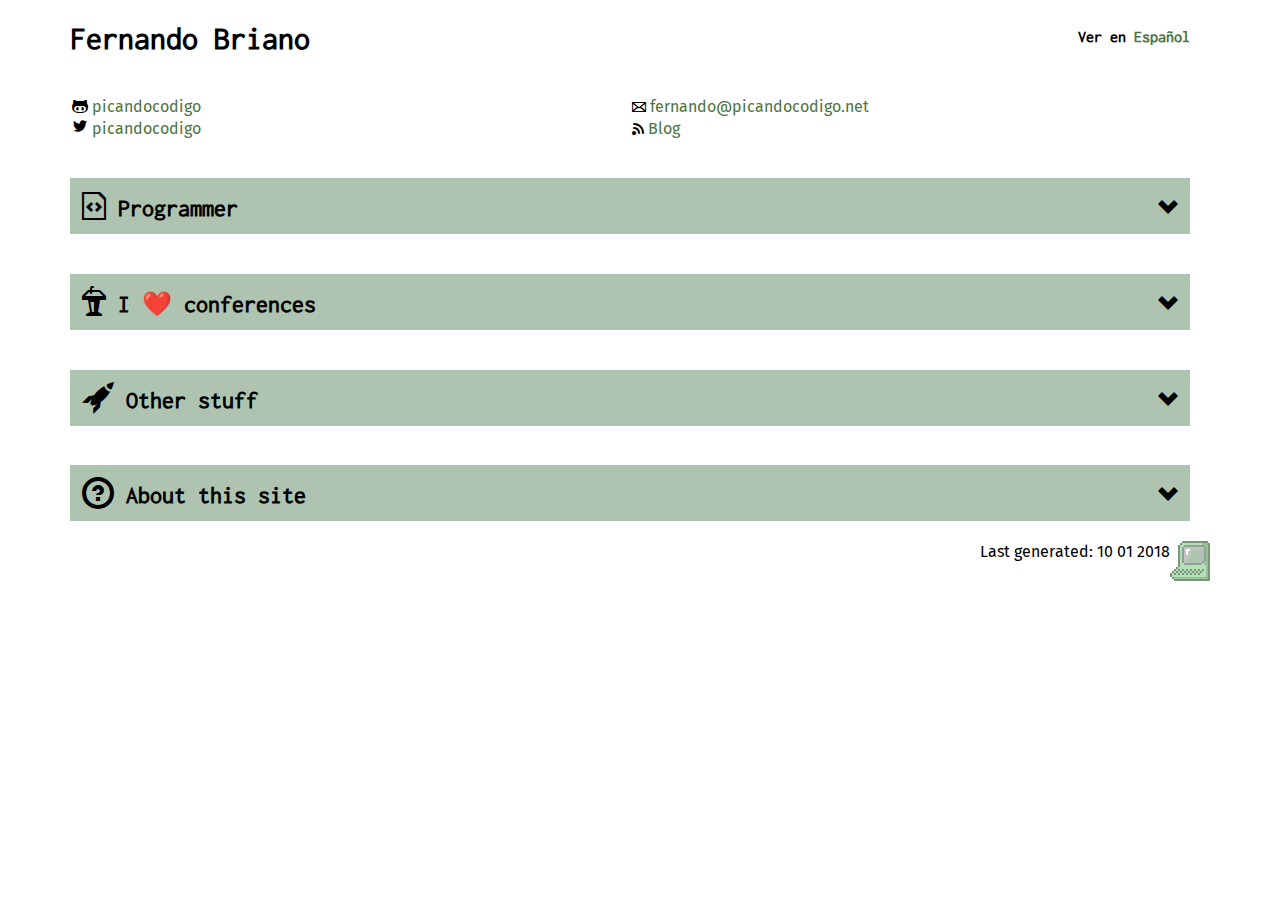
<file: index.html>
<!DOCTYPE html>
<html>
<head>
<link href='css/style-a5ad9fe4.css' rel='stylesheet' type='text/css'>
<link href='images/favicon-b01e4c2a.png' rel='icon' type='image/png'>
<meta charset='UTF-8'>
<meta content='width=device-width, user-scalable=no' name='viewport'>
<title>
Fernando Briano
</title>
</head>
<body>
<div class='grid' id='main'>
<div class='col-1-2'>
<h1>Fernando Briano</h1>
</div>
<div class='col-1-2'>
<div id='languages'>
Ver en
<a href='/es'>
Espa&ntilde;ol
</a>
</div>

</div>
<div class='col-1-1'>
<div class='contact'>
<div class='col-1-2 contact-item'>
<ul class='menu'>
<li>
<span class='octicon octicon-octoface'></span>
<a href='https://github.com/picandocodigo' title='GitHub'>
picandocodigo
</a>
</li>
<li>
<span class='genericon genericon-twitter'></span>
<a href='http://twitter.com/picandocodigo' title='Twitter'>
picandocodigo
</a>
</li>
</ul>
</div>
<div class='col-1-2 contact-item'>
<ul class='menu'>
<li>
<span class='octicon octicon-mail'></span>
<a href='mailto:fernando@picandocodigo.net' title='E-mail'>
fernando@picandocodigo.net
</a>
</li>
<li>
<span class='octicon octicon-rss'></span>
<a href='http://picandocodigo.net' title='Blog'>
Blog
</a>
</li>
</ul>
</div>
</div>

</div>
<div class='col-1-1'>
<section class='hiddable'>
<h2 id='programmer'>
<span class='mega-octicon octicon-file-code'></span>
Programmer
<span class='mega-octicon octicon-chevron-down right'></span>
</h2>
<div class='unit hidden hiddable_content' id='programming'>
<p>I&#39;m a software developer currently working at <a href='http://cultivatehq.com' target='_blank' class='cultivate'><img src='images/cultivate-fe543c7b.png'> Cultivate</a>. I&#39;ve worked in several environments: big corporate software factory, startup, consultancy, NGO, freelancing and more.</p>

<p>You can see some of my code in <a href="https://github.com/picandocodigo">my GitHub profile</a>. If you&#39;re looking for <strong>my CV</strong>, check out my professional experience on <a href="http://www.linkedin.com/in/fernandobriano">LinkedIn</a> or <a href="http://careers.stackoverflow.com/picandocodigo">StackOverflow Careers</a>. The following content shows some of the stuff I&#39;ve worked on</p>

<div class='hiddable'>
<h3>
<span class='octicon octicon-ruby'></span>
RubyGems I've built
<span class='octicon octicon-chevron-down right'></span>
</h3>
<div class='hidden hiddable_content'>
<table class='gems'>
<tr>
<td>
<strong><a href='https://github.com/picandocodigo/ci_uy'>ci_uy</a></strong>
</td>
<td>
<strong>
Downloads:
</strong>
12172
</td>
<td>
A gem to validate Uruguayan Identity Documents (Cedula de Identidad Uruguaya)
</td>
</tr>
<tr>
<td>
<strong><a href='https://github.com/picandocodigo/gibil'>gibil</a></strong>
</td>
<td>
<strong>
Downloads:
</strong>
4369
</td>
<td>
Show a notification of your computer's temperature. It can be programmed as a cronjob, so you can be notified when the temperature is high.
</td>
</tr>
<tr>
<td>
<strong><a href='https://github.com/picandocodigo/administrate-field-paperclip'>administrate-field-paperclip</a></strong>
</td>
<td>
<strong>
Downloads:
</strong>
3879
</td>
<td>
Integrates Paperclip as a field for Administrate in Rails apps
</td>
</tr>
<tr>
<td>
<strong><a href='https://github.com/picandocodigo/json-pretty'>ricojson</a></strong>
</td>
<td>
<strong>
Downloads:
</strong>
2539
</td>
<td>
Uses Ruby's JSON to parse and format json files, includes an option to open them in the system's default application.
</td>
</tr>
<tr>
<td>
<strong><a href='https://github.com/picandocodigo/volumerb'>volumerb</a></strong>
</td>
<td>
<strong>
Downloads:
</strong>
2538
</td>
<td>
Gem to manage the computer's volume
</td>
</tr>
<tr>
<td>
<strong><a href='http://rubygems.org/gems/excelsioroo'>excelsioroo</a></strong>
</td>
<td>
<strong>
Downloads:
</strong>
2132
</td>
<td>
A gem to export spreadsheet files data into JSON
</td>
</tr>
<tr>
<td>
<strong><a href='http://github.com/picandocodigo/gamesdb'>thegamesdb</a></strong>
</td>
<td>
<strong>
Downloads:
</strong>
1977
</td>
<td>
Ruby Client for TheGamesDB API (thegamesdb.net). See README.md for usage
</td>
</tr>
<tr>
<td>
<strong><a href='https://github.com/picandocodigo/howlong'>howlong</a></strong>
</td>
<td>
<strong>
Downloads:
</strong>
1266
</td>
<td>
 A simple gem which allows you to see how long a process has been running on your system in a friendly way
</td>
</tr>
</table>
</div>
</div>
<div class='hiddable'>
<h3>
<span class='octicon octicon-database'></span>
Open Data Projects
<span class='octicon octicon-chevron-down right'></span>
</h3>
<div class='hidden hiddable_content'>
<p>I think taking advantage of Open Data is one of the ways we, as programmers, can make the world a better place. I have worked on some Open Data projects and events and I&#39;m a member of <a href="http://datauy.org">DATA</a>: an Open Data, transparency and information access NGO. Here are some projects I&#39;ve worked on:</p>

<table class='opendata'>
<tr>
<td>
<strong>
<p>Montevideo Bicis</p>

</strong>
</td>
<td>
<p>Personal project, website with open data information related to cycling in the city of Montevideo</p>

</td>
<td>
<p><a href="http://montevideobicis.com">Website</a> | <a href="https://github.com/picandocodigo/montevideo-bicis">Github</a></p>

</td>
</tr>
<tr>
<td>
<strong>
<p>AtuServicio.uy</p>

</strong>
</td>
<td>
<p>An app I worked on with <a href="http://datauy.org">DATA</a> which uses open data from the Public Health Ministry to help users compare health companies and decide which one is best for them</p>

</td>
<td>
<p><a href="http://atuservicio.uy">Website</a> | <a href="https://github.com/datauy/atuservicio_rails/">Project on GitHub</a></p>

</td>
</tr>
<tr>
<td>
<strong>
<p>MNAV API - API for the MNAV Museum Open Data</p>

</strong>
</td>
<td>
<p>Personal project, an API that uses Open Data from Museo Nacional de Artes Visuales and provides this information in JSON and XML.</p>

</td>
<td>
<p><a href="https://mnav.herokuapp.com/">Website</a> | <a href="https://github.com/picandocodigo/mnav-opendata-api">Project on GitHub</a> | <a href="https://mnavf.herokuapp.com/">Frontend example app</a></p>

</td>
</tr>
<tr>
<td>
<strong>
<p>Ombudsman</p>

</strong>
</td>
<td>
<p>Open data platform to report issues in your city such as broken lights, puddles, etc. Built during the <a href="http://desarrollandoamerica.org/">Desarrollando América Latina</a> 2013 hackathon.</p>

</td>
<td>
<p><a href="https://github.com/picandocodigo/ombuduy">Initial project</a> | <a href="https://github.com/picandocodigo/ombuduy_api">API</a> | <a href="https://github.com/picandocodigo/ombuduy-twitter">Twitter worker</a></p>

</td>
</tr>
<tr>
<td>
<strong>
<p>Mo&ntilde;ita Azul</p>

</strong>
</td>
<td>
<p>Open Data project for the <a href="http://desarrollandoamerica.org/">Desarrollando América Latina</a> 2012 hackathon.</p>

</td>
<td>
<p><a href="http://dal.picandocodigo.org/">Website</a> | <a href="https://github.com/picandocodigo/Mo-ita-Azul/">Project on GitHub</a></p>

</td>
</tr>
</table>
</div>
</div>
<div class='hiddable'>
<h3>
<span class='genericon genericon-wordpress'></span>
WordPress Development
<span class='octicon octicon-chevron-down right'></span>
</h3>
<div class='hidden hiddable_content'>
<p>I have used WordPress for quite some time, built many websites with it and <a href="https://profiles.wordpress.org/fernandobt/#content-plugins">developed some plugins</a>. My profile on the WordPress.org community is <a href="http://profiles.wordpress.org/users/fernandobt/">fernandobt</a>. I used to contribute on <a href="http://wordpress.stackexchange.com/users/298/fernando">WordPress Answers</a> too.</p>

<p><strong>Plugins I developed:</strong></p>

<table class='gems'>
<tr>
<td>
<strong><a href='//wordpress.org/plugins/list-categories/'>List categories</a></strong>
</td>
<td>
Active Installs: 4,000+
</td>
</tr>
<tr>
<td>
<strong><a href='//wordpress.org/plugins/list-category-posts/'>List category posts</a></strong>
</td>
<td>
Active Installs: 100,000+
</td>
</tr>
<tr>
<td>
<strong><a href='//wordpress.org/plugins/stackoverflowcom-reputation-wordpress-plugin/'>StackOverflow.com Reputation Widget</a></strong>
</td>
<td>
Active Installs: Less than 10
</td>
</tr>
<tr>
<td>
<strong><a href='//wordpress.org/plugins/useragent-spy/'>UserAgent-Spy</a></strong>
</td>
<td>
Active Installs: 10+
</td>
</tr>
</table>
</div>
</div>
<div class='hiddable'>
<h3>
<span class='genericon genericon-website'></span>
Other projects
<span class='octicon octicon-chevron-down right'></span>
</h3>
<div class='hidden hiddable_content'>
<p>Some other projects I&#39;ve created:</p>

<ul>
<li><strong><a href="https://github.com/picandocodigo/ci_js">ci_js</a> and <a href="http://plugins.jquery.com/ci/">ci.jquery</a></strong> - JavaScript Uruguayan document validator and jQuery plugin.</li>
<li><strong><a href="http://emacs.sexy">Emacs.sexy</a></strong> - Website to promote Emacs.</li>
<li><strong><a href="http://supertimetracker.com/">Super Simple Time Tracker</a></strong> - A Time Tracker to use in your web browser or as a web app. No log in or register required. <a href="https://github.com/picandocodigo/supertimetracker">Source code</a> | <a href="https://marketplace.firefox.com/app/super-time-tracker">App on Mozilla Marketplace</a>.</li>
<li><strong><a href="http://instantohthehumanity.com">Instant &#39;Oh, The Humanity&#39;</a></strong> - A website/web app I did just for fun. <a href="https://github.com/picandocodigo/instantoh">Source Code</a> | <a href="https://marketplace.firefox.com/app/oh-the-humanity">App on Mozilla Marketplace</a></li>
</ul>

</div>
</div>
<div class='hiddable'>
<h3>
<span class='octicon octicon-tools'></span>
Tools & Free Software
<span class='octicon octicon-chevron-down right'></span>
</h3>
<div class='hidden hiddable_content'>
<p>I am a GNU/Linux user and free software advocate. You too can help Free Software by <a href="http://www.fsf.org/register_form?referrer=6661">joining the Free Software Foundation</a>. I use <a href="http//affiliates.mozilla.org/link/banner/45662">Mozilla Firefox</a> as my web browser and <a href="https://www.gnu.org/software/emacs/">Emacs</a> is my text editor of choice.</p>

<p>The top programming languages on the GitHub projects I&#39;ve worked on are:</p>

<ul>
<li>Ruby : 28</li>
<li>JavaScript : 20</li>
<li>PHP : 7</li>
<li>CSS : 5</li>
<li>Elixir : 3</li>
<li>Emacs Lisp : 3</li>
<li>Shell : 3</li>
<li>HTML : 3</li>
<li>Perl : 1</li>
<li>Java : 1</li>
<li>Python : 1</li>
<li>TypeScript : 1</li>
<li>Objective-C : 1</li>
</ul>
</div>
</div>
</div>
</section>

</div>
<div class='col-1-1'>
<section class='hiddable'>
<h2 id='speaker'>
<span class='mega-octicon octicon-podium'></span>
I ❤️ conferences
<span class='mega-octicon octicon-chevron-down right'></span>
</h2>
<div class='unit hidden hiddable_content' id='speaking'>
<p>I&#39;ve done some talks about Ruby, Open Data, work, programming and other subjects in meetups and some conferences. I also worked in the organization of <strong>RubyConf Uruguay</strong> and several Ruby Meetups in Montevideo as well as other related events.</p>

<p>You can find some of my slides on <a href="http://speakerdeck.com/picandocodigo">SpeakerDeck</a> and see some of the conferences I&#39;ve been to in <a href="http://lanyrd.com/profile/picandocodigo">Lanyrd</a>.</p>

</div>
</section>

</div>
<div class='col-1-1'>
<section class='hiddable'>
<h2 id='misc'>
<span class='mega-octicon octicon-rocket'></span>
Other stuff
<span class='mega-octicon octicon-chevron-down right'></span>
</h2>
<div class='unit hidden hiddable_content'>
<p>I run an independent punk rock record label: <a href="http://entropiarecords.com"><strong>Entropía Records</strong></a>. I&#39;ve published some albums from local bands and produced and helped with several gigs. It&#39;s a great hobby and I love punk rock. Here&#39;s my <a href="https://www.last.fm/user/picandocodigo">Last.fm profile</a>, in case you want to know my favorite music.</p>

</div>
</section>

</div>
<div class='col-1-1'>
<section class='hiddable'>
<h2 id='about'>
<span class='mega-octicon octicon-question'></span>
About this site
<span class='mega-octicon octicon-chevron-down right'></span>
</h2>
<div class='unit hidden hiddable_content' id='speaking'>
<p>This static site is generated dynamically with <a href="http://middlemanapp.com/">Middleman</a>. You can see the source code <a href="https://github.com/picandocodigo/fb_site">here</a>.</p>

<p>I&#39;m using <a href="https://octicons.github.com/">Octicons</a> and <a href="http://genericons.com/">Genericons</a> for the icons. You can try the konami code for a visual easter egg.</p>

</div>
</section>

</div>

<div id='footer'>
<img src="images/pc-3941fc3e.png" />
Last generated:
10 01 2018
</div>
<!-- If you're looking at this code, you should know what to do to display this: -->
</div>
<div class='hidden' id='konami'>
<img src="images/contra-lives-13f41128.png" />
<img src="images/contra-lives-13f41128.png" />
<img src="images/contra-lives-13f41128.png" />
<img src="images/contra-lives-13f41128.png" />
</div>
<div class='hidden' id='contra'>
<img src='images/contra-ff41caa2.gif' title='REST 30'>
<script src='js/all-053c8bf6.js' type='text/javascript'></script>
</div>
</body>
</html>
</file>
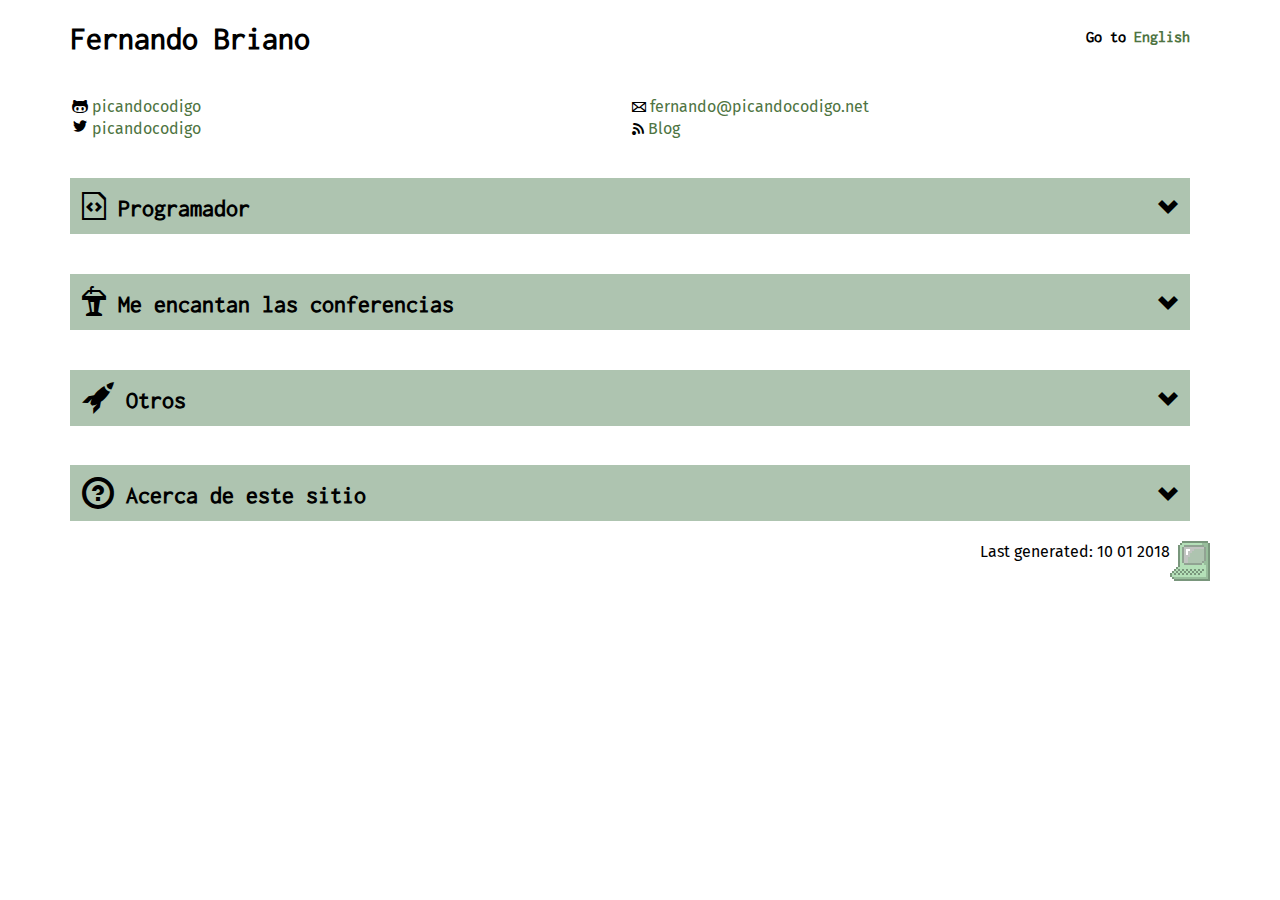
<file: es/index.html>
<!DOCTYPE html>
<html>
<head>
<link href='../css/style-a5ad9fe4.css' rel='stylesheet' type='text/css'>
<link href='../images/favicon-b01e4c2a.png' rel='icon' type='image/png'>
<meta charset='UTF-8'>
<meta content='width=device-width, user-scalable=no' name='viewport'>
<title>
Fernando Briano
</title>
</head>
<body>
<div class='grid' id='main'>
<div class='col-1-2'>
<h1>Fernando Briano</h1>
</div>
<div class='col-1-2'>
<div id='languages'>
Go to
<a href='/'>English</a>
</div>

</div>
<div class='col-1-1'>
<div class='contact'>
<div class='col-1-2 contact-item'>
<ul class='menu'>
<li>
<span class='octicon octicon-octoface'></span>
<a href='https://github.com/picandocodigo' title='GitHub'>
picandocodigo
</a>
</li>
<li>
<span class='genericon genericon-twitter'></span>
<a href='http://twitter.com/picandocodigo' title='Twitter'>
picandocodigo
</a>
</li>
</ul>
</div>
<div class='col-1-2 contact-item'>
<ul class='menu'>
<li>
<span class='octicon octicon-mail'></span>
<a href='mailto:fernando@picandocodigo.net' title='E-mail'>
fernando@picandocodigo.net
</a>
</li>
<li>
<span class='octicon octicon-rss'></span>
<a href='http://picandocodigo.net' title='Blog'>
Blog
</a>
</li>
</ul>
</div>
</div>

</div>
<div class='col-1-1'>
<section class='hiddable'>
<h2 id='programmer'>
<span class='mega-octicon octicon-file-code'></span>
Programador
<span class='mega-octicon octicon-chevron-down right'></span>
</h2>
<div class='unit hidden hiddable_content' id='programming'>
<p>Soy desarrollador de software actualmente trabajando en <a href='http://cultivatehq.com' target='_blank' class='cultivate'><img src='../images/cultivate-fe543c7b.png'> Cultivate</a>. He trabajado en varias cosas desde fábricas de software corporativas, startups, consultor&iacute;as, organizaciones no gubernamentales y más.</p>

<p>Se puede ver parte del código que he escrito en <a href="https://github.com/picandocodigo">mi perfil de GitHub</a>. Si est&aacute;s buscando <strong>mi CV</strong>, pod&eacute;s ver mi experiencia profesional en <a href="http://www.linkedin.com/in/fernandobriano">LinkedIn</a> o <a href="http://careers.stackoverflow.com/picandocodigo">StackOverflow Careers</a>. A continuación un poco de contenido que muestra algunas cosas en las que he trabajado.</p>

<div class='hiddable'>
<h3>
<span class='octicon octicon-ruby'></span>
Gemas Ruby que he programado
<span class='octicon octicon-chevron-down right'></span>
</h3>
<div class='hidden hiddable_content'>
<table class='gems'>
<tr>
<td>
<strong><a href='https://github.com/picandocodigo/ci_uy'>ci_uy</a></strong>
</td>
<td>
<strong>
Downloads:
</strong>
12172
</td>
<td>
A gem to validate Uruguayan Identity Documents (Cedula de Identidad Uruguaya)
</td>
</tr>
<tr>
<td>
<strong><a href='https://github.com/picandocodigo/gibil'>gibil</a></strong>
</td>
<td>
<strong>
Downloads:
</strong>
4369
</td>
<td>
Show a notification of your computer's temperature. It can be programmed as a cronjob, so you can be notified when the temperature is high.
</td>
</tr>
<tr>
<td>
<strong><a href='https://github.com/picandocodigo/administrate-field-paperclip'>administrate-field-paperclip</a></strong>
</td>
<td>
<strong>
Downloads:
</strong>
3879
</td>
<td>
Integrates Paperclip as a field for Administrate in Rails apps
</td>
</tr>
<tr>
<td>
<strong><a href='https://github.com/picandocodigo/json-pretty'>ricojson</a></strong>
</td>
<td>
<strong>
Downloads:
</strong>
2539
</td>
<td>
Uses Ruby's JSON to parse and format json files, includes an option to open them in the system's default application.
</td>
</tr>
<tr>
<td>
<strong><a href='https://github.com/picandocodigo/volumerb'>volumerb</a></strong>
</td>
<td>
<strong>
Downloads:
</strong>
2538
</td>
<td>
Gem to manage the computer's volume
</td>
</tr>
<tr>
<td>
<strong><a href='http://rubygems.org/gems/excelsioroo'>excelsioroo</a></strong>
</td>
<td>
<strong>
Downloads:
</strong>
2132
</td>
<td>
A gem to export spreadsheet files data into JSON
</td>
</tr>
<tr>
<td>
<strong><a href='http://github.com/picandocodigo/gamesdb'>thegamesdb</a></strong>
</td>
<td>
<strong>
Downloads:
</strong>
1977
</td>
<td>
Ruby Client for TheGamesDB API (thegamesdb.net). See README.md for usage
</td>
</tr>
<tr>
<td>
<strong><a href='https://github.com/picandocodigo/howlong'>howlong</a></strong>
</td>
<td>
<strong>
Downloads:
</strong>
1266
</td>
<td>
 A simple gem which allows you to see how long a process has been running on your system in a friendly way
</td>
</tr>
</table>
</div>
</div>
<div class='hiddable'>
<h3>
<span class='octicon octicon-database'></span>
Datos Abiertos
<span class='octicon octicon-chevron-down right'></span>
</h3>
<div class='hidden hiddable_content'>
<p>Creo que aprovechar los Datos Abiertos es una de las maneras que tenemos como programadores para hacer del mundo un lugar mejor. He participado en algunos proyectos de Datos Abiertos y eventos y soy miembro de <a href="http://datauy.org">DATA</a>. Ac&aacute; est&aacute;n algunos de los proyectos en los que he trabajado:</p>

<table class='opendata'>
<tr>
<td>
<strong>
<p>Montevideo Bicis</p>

</strong>
</td>
<td>
<p>Sitio web con información de Datos Abiertos pertinentes a ciclistas en la ciudad de Montevideo.</p>

</td>
<td>
<p><a href="http://montevideobicis.com">Website</a> | <a href="https://github.com/picandocodigo/montevideo-bicis">en Github</a></p>

</td>
</tr>
<tr>
<td>
<strong>
<p>AtuServicio.uy</p>

</strong>
</td>
<td>
<p>Aplicación en la que trabajé con <a href="http://datauy.org">DATA</a> que usa datos abiertos del Ministerio de Salud Pública para ayudar a los usuarios a comparar mutualistas y elegir la que más les sirva.</p>

</td>
<td>
<p><a href="http://atuservicio.uy">Website</a> | <a href="https://github.com/datauy/atuservicio_rails/">Project on GitHub</a></p>

</td>
</tr>
<tr>
<td>
<strong>
<p>MNAV API - API para los datos abiertos del museo MNAV</p>

</strong>
</td>
<td>
<p>API que usa Datos Abiertos del Museo Nacional de Artes Visuales y provee información en JSON y XML.</p>

</td>
<td>
<p><a href="https://mnav.herokuapp.com/">Sitio Web</a> | <a href="https://github.com/picandocodigo/mnav-opendata-api">Proyecto en GitHub</a> | <a href="https://mnavf.herokuapp.com/">App frontend de ejemplo</a></p>

</td>
</tr>
<tr>
<td>
<strong>
<p>Ombudsman</p>

</strong>
</td>
<td>
<p>Plataforma de Datos Abiertos para reportar problemas en tu ciudad como luces rotas, pozos, etc. Hecho durante la hackatón <a href="http://desarrollandoamerica.org/">Desarrollando América Latina</a> 2013.</p>

</td>
<td>
<p><a href="https://github.com/picandocodigo/ombuduy">Proyecto inicial</a> | <a href="https://github.com/picandocodigo/ombuduy_api">API</a> | <a href="https://github.com/picandocodigo/ombuduy-twitter">Twitter worker</a></p>

</td>
</tr>
<tr>
<td>
<strong>
<p>Mo&ntilde;ita Azul</p>

</strong>
</td>
<td>
<p>Proyecto de Datos Abiertos para la hackatón <a href="http://desarrollandoamerica.org/">Desarrollando América Latina</a> 2012.</p>

</td>
<td>
<p><a href="http://dal.picandocodigo.org/">Sitio web</a> | <a href="https://github.com/picandocodigo/Mo-ita-Azul/">Proyecto en GitHub</a></p>

</td>
</tr>
</table>
</div>
</div>
<div class='hiddable'>
<h3>
<span class='genericon genericon-wordpress'></span>
Desarrollo WordPress
<span class='octicon octicon-chevron-down right'></span>
</h3>
<div class='hidden hiddable_content'>
<p>Soy usuario de WordPress desde hace un buen tiempo, hice varios sitios y <a href="https://profiles.wordpress.org/fernandobt/#content-plugins">desarroll&eacute; algunos plugins</a>. Mi perfil en la comunidad de WordPress.org es <a href="http://profiles.wordpress.org/users/fernandobt/">fernandobt</a>. Tambi&eacute;n contribu&iacute;a en el sitio <a href="http://wordpress.stackexchange.com/users/298/fernando">WordPress Answers</a>.</p>

<p><strong>Plugins:</strong></p>

<table class='gems'>
<tr>
<td>
<strong><a href='//wordpress.org/plugins/list-categories/'>List categories</a></strong>
</td>
<td>
Active Installs: 4,000+
</td>
</tr>
<tr>
<td>
<strong><a href='//wordpress.org/plugins/list-category-posts/'>List category posts</a></strong>
</td>
<td>
Active Installs: 100,000+
</td>
</tr>
<tr>
<td>
<strong><a href='//wordpress.org/plugins/stackoverflowcom-reputation-wordpress-plugin/'>StackOverflow.com Reputation Widget</a></strong>
</td>
<td>
Active Installs: Less than 10
</td>
</tr>
<tr>
<td>
<strong><a href='//wordpress.org/plugins/useragent-spy/'>UserAgent-Spy</a></strong>
</td>
<td>
Active Installs: 10+
</td>
</tr>
</table>
</div>
</div>
<div class='hiddable'>
<h3>
<span class='genericon genericon-website'></span>
Otros proyectos
<span class='octicon octicon-chevron-down right'></span>
</h3>
<div class='hidden hiddable_content'>
<p>Otros proyectos que he creado:</p>

<ul>
<li><strong><a href="https://github.com/picandocodigo/ci_js">ci_js</a> y <a href="http://plugins.jquery.com/ci/">ci.jquery</a></strong> - Validador de la Cédula Uruguaya en JavaScript y plugin jQuery correspondiente.</li>
<li><strong><a href="http://emacs.sexy">Emacs.sexy</a></strong> - Sitio web para promover Emacs.</li>
<li><strong><a href="http://supertimetracker.com/">Super Simple Time Tracker</a></strong> - Un gestor de horas para usar en tu navegador web o como aplicación web. No requiere registro ni inicio de sesión. <a href="https://github.com/picandocodigo/supertimetracker">Código fuente</a> | <a href="https://marketplace.firefox.com/app/super-time-tracker">App en Mozilla Marketplace</a>.</li>
<li><strong><a href="http://instantohthehumanity.com">Instant &#39;Oh, The Humanity&#39;</a></strong> - Sitio web/aplicación web que hice por diversión. <a href="https://github.com/picandocodigo/instantoh">Código fuente</a> | <a href="https://marketplace.firefox.com/app/oh-the-humanity">App en Mozilla Marketplace</a></li>
</ul>

</div>
</div>
<div class='hiddable'>
<h3>
<span class='octicon octicon-tools'></span>
Herramientas y Software Libre
<span class='octicon octicon-chevron-down right'></span>
</h3>
<div class='hidden hiddable_content'>
<p>Soy usuario de GNU/Linux y defensor del Software Libre. Vos también podés ayudar al Software Libre <a href="http://www.fsf.org/register_form?referrer=6661">uniéndote a la Free Software Foundation</a>. Uso y recomiendo <a href="http//affiliates.mozilla.org/link/banner/45662">Mozilla Firefox</a> como navegador web y <a href="https://www.gnu.org/software/emacs/">Emacs</a> es mi editor de texto.</p>

<p>Los lenguajes de programación más frecuentes en los proyectos en los que he colaborado en GitHub son:</p>

<ul>
<li>Ruby : 28</li>
<li>JavaScript : 20</li>
<li>PHP : 7</li>
<li>CSS : 5</li>
<li>Elixir : 3</li>
<li>Emacs Lisp : 3</li>
<li>Shell : 3</li>
<li>HTML : 3</li>
<li>Perl : 1</li>
<li>Java : 1</li>
<li>Python : 1</li>
<li>TypeScript : 1</li>
<li>Objective-C : 1</li>
</ul>
</div>
</div>
</div>
</section>

</div>
<div class='col-1-1'>
<section class='hiddable'>
<h2 id='speaker'>
<span class='mega-octicon octicon-podium'></span>
Me encantan las conferencias
<span class='mega-octicon octicon-chevron-down right'></span>
</h2>
<div class='unit hidden hiddable_content' id='speaking'>
<p>He dado charlas sobre Ruby, Datos Abiertos, trabajo, programación y otros temas en meetups y algunas conferencias. También trabajé en la organización de <strong>RubyConf Uruguay</strong> y varios Meetups de Ruby en Montevideo así como otros eventos relacionados.</p>

<p>Pod&eacute;s encontrar algunas de mis presentaciones en <a href="http://speakerdeck.com/picandocodigo">SpeakerDeck</a> y ver algunas de las conferencias a las que he asistido en <a href="http://lanyrd.com/profile/picandocodigo">Lanyrd</a>.</p>

</div>
</section>

</div>
<div class='col-1-1'>
<section class='hiddable'>
<h2 id='misc'>
<span class='mega-octicon octicon-rocket'></span>
Otros
<span class='mega-octicon octicon-chevron-down right'></span>
</h2>
<div class='unit hidden hiddable_content'>
<p>Tengo un sello discográfico independiente de punk rock: <a href="http://entropiarecords.com"><strong>Entropía Records</strong></a>. Hemos lanzado algunos discos de bandas locales y he producido y ayudado con varios toques. Es un buen hobby y me encanta el punk rock. Este es mi <a href="https://www.last.fm/user/picandocodigo">perfil en Last.fm</a>, en caso que quieras conocer más de mis gustos musicales.</p>

</div>
</section>

</div>
<div class='col-1-1'>
<section class='hiddable'>
<h2 id='about'>
<span class='mega-octicon octicon-question'></span>
Acerca de este sitio
<span class='mega-octicon octicon-chevron-down right'></span>
</h2>
<div class='unit hidden hiddable_content' id='speaking'>
<p>Este sitio estático es generado dinámicamente con <a href="http://middlemanapp.com/">Middleman</a>. Podés ver el código fuente <a href="https://github.com/picandocodigo/fb_site">acá</a>.</p>

<p>Estoy usando <a href="https://octicons.github.com/">Octicons</a> y <a href="http://genericons.com/">Genericons</a> para los íconos. Podés probar el código Konami para ver un huevo de pascua visual.</p>

</div>
</section>

</div>

<div id='footer'>
<img src="../images/pc-3941fc3e.png" />
Last generated:
10 01 2018
</div>
<!-- If you're looking at this code, you should know what to do to display this: -->
</div>
<div class='hidden' id='konami'>
<img src="../images/contra-lives-13f41128.png" />
<img src="../images/contra-lives-13f41128.png" />
<img src="../images/contra-lives-13f41128.png" />
<img src="../images/contra-lives-13f41128.png" />
</div>
<div class='hidden' id='contra'>
<img src='../images/contra-ff41caa2.gif' title='REST 30'>
<script src='../js/all-053c8bf6.js' type='text/javascript'></script>
</div>
</body>
</html>
</file>
<file: css/style-a5ad9fe4.css>
*,*:after,*:before{-webkit-box-sizing:border-box;-moz-box-sizing:border-box;box-sizing:border-box}body{margin:0px}[class*='col-']{float:left;padding-right:20px}.grid{width:100%;max-width:1140px;min-width:755px;margin:0 auto;overflow:hidden}.grid:after{content:"";display:table;clear:both}.grid-pad{padding-top:20px;padding-left:20px;padding-right:0px}.push-right{float:right}.col-1-1{width:100%}.col-2-3,.col-8-12{width:66.66%}.col-1-2,.col-6-12{width:50%}.col-1-3,.col-4-12{width:33.33%}.col-1-4,.col-3-12{width:25%}.col-1-5{width:20%}.col-1-6,.col-2-12{width:16.667%}.col-1-7{width:14.28%}.col-1-8{width:12.5%}.col-1-9{width:11.1%}.col-1-10{width:10%}.col-1-11{width:9.09%}.col-1-12{width:8.33%}.col-11-12{width:91.66%}.col-10-12{width:83.333%}.col-9-12{width:75%}.col-5-12{width:41.66%}.col-7-12{width:58.33%}.push-2-3,.push-8-12{margin-left:66.66%}.push-1-2,.push-6-12{margin-left:50%}.push-1-3,.push-4-12{margin-left:33.33%}.push-1-4,.push-3-12{margin-left:25%}.push-1-5{margin-left:20%}.push-1-6,.push-2-12{margin-left:16.667%}.push-1-7{margin-left:14.28%}.push-1-8{margin-left:12.5%}.push-1-9{margin-left:11.1%}.push-1-10{margin-left:10%}.push-1-11{margin-left:9.09%}.push-1-12{margin-left:8.33%}@media handheld, only screen and (max-width: 767px){.grid{width:100%;min-width:0;margin-left:0px;margin-right:0px;padding-left:20px;padding-right:10px}[class*='col-']{width:auto;float:none;margin-left:0px;margin-right:0px;margin-top:10px;margin-bottom:10px;padding-left:0px;padding-right:10px}[class*='mobile-col-']{float:left;margin-left:0px;margin-right:0px;margin-top:0px;margin-bottom:10px;padding-left:0px;padding-right:10px;padding-bottom:0px}.mobile-col-1-1{width:100%}.mobile-col-2-3,.mobile-col-8-12{width:66.66%}.mobile-col-1-2,.mobile-col-6-12{width:50%}.mobile-col-1-3,.mobile-col-4-12{width:33.33%}.mobile-col-1-4,.mobile-col-3-12{width:25%}.mobile-col-1-5{width:20%}.mobile-col-1-6,.mobile-col-2-12{width:16.667%}.mobile-col-1-7{width:14.28%}.mobile-col-1-8{width:12.5%}.mobile-col-1-9{width:11.1%}.mobile-col-1-10{width:10%}.mobile-col-1-11{width:9.09%}.mobile-col-1-12{width:8.33%}.mobile-col-11-12{width:91.66%}.mobile-col-10-12{width:83.333%}.mobile-col-9-12{width:75%}.mobile-col-5-12{width:41.66%}.mobile-col-7-12{width:58.33%}.hide-on-mobile{display:none !important;width:0;height:0}}@font-face{font-family:'octicons';src:url('octicons.eot?#iefix') format("embedded-opentype"),url('octicons.woff') format("woff"),url('octicons.ttf') format("truetype"),url('octicons.svg#octicons') format("svg");font-weight:normal;font-style:normal}.octicon{font:normal normal 16px octicons;line-height:1;display:inline-block;text-decoration:none;-webkit-font-smoothing:antialiased;-moz-osx-font-smoothing:grayscale;-webkit-user-select:none;-moz-user-select:none;-ms-user-select:none;user-select:none;cursor:default}.mega-octicon{font:normal normal 32px octicons;line-height:1;display:inline-block;text-decoration:none;-webkit-font-smoothing:antialiased;-moz-osx-font-smoothing:grayscale;-webkit-user-select:none;-moz-user-select:none;-ms-user-select:none;user-select:none;cursor:default}.octicon-alert:before{content:'\f02d'}.octicon-alignment-align:before{content:'\f08a'}.octicon-alignment-aligned-to:before{content:'\f08e'}.octicon-alignment-unalign:before{content:'\f08b'}.octicon-arrow-down:before{content:'\f03f'}.octicon-arrow-left:before{content:'\f040'}.octicon-arrow-right:before{content:'\f03e'}.octicon-arrow-small-down:before{content:'\f0a0'}.octicon-arrow-small-left:before{content:'\f0a1'}.octicon-arrow-small-right:before{content:'\f071'}.octicon-arrow-small-up:before{content:'\f09f'}.octicon-arrow-up:before{content:'\f03d'}.octicon-beer:before{content:'\f069'}.octicon-book:before{content:'\f007'}.octicon-bookmark:before{content:'\f07b'}.octicon-briefcase:before{content:'\f0d3'}.octicon-broadcast:before{content:'\f048'}.octicon-browser:before{content:'\f0c5'}.octicon-bug:before{content:'\f091'}.octicon-calendar:before{content:'\f068'}.octicon-check:before{content:'\f03a'}.octicon-checklist:before{content:'\f076'}.octicon-chevron-down:before{content:'\f0a3'}.octicon-chevron-left:before{content:'\f0a4'}.octicon-chevron-right:before{content:'\f078'}.octicon-chevron-up:before{content:'\f0a2'}.octicon-circle-slash:before{content:'\f084'}.octicon-circuit-board:before{content:'\f0d6'}.octicon-clippy:before{content:'\f035'}.octicon-clock:before{content:'\f046'}.octicon-cloud-download:before{content:'\f00b'}.octicon-cloud-upload:before{content:'\f00c'}.octicon-code:before{content:'\f05f'}.octicon-color-mode:before{content:'\f065'}.octicon-comment-add:before,.octicon-comment:before{content:'\f02b'}.octicon-comment-discussion:before{content:'\f04f'}.octicon-credit-card:before{content:'\f045'}.octicon-dash:before{content:'\f0ca'}.octicon-dashboard:before{content:'\f07d'}.octicon-database:before{content:'\f096'}.octicon-device-camera:before{content:'\f056'}.octicon-device-camera-video:before{content:'\f057'}.octicon-device-desktop:before{content:'\f27c'}.octicon-device-mobile:before{content:'\f038'}.octicon-diff:before{content:'\f04d'}.octicon-diff-added:before{content:'\f06b'}.octicon-diff-ignored:before{content:'\f099'}.octicon-diff-modified:before{content:'\f06d'}.octicon-diff-removed:before{content:'\f06c'}.octicon-diff-renamed:before{content:'\f06e'}.octicon-ellipsis:before{content:'\f09a'}.octicon-eye-unwatch:before,.octicon-eye-watch:before,.octicon-eye:before{content:'\f04e'}.octicon-file-binary:before{content:'\f094'}.octicon-file-code:before{content:'\f010'}.octicon-file-directory:before{content:'\f016'}.octicon-file-media:before{content:'\f012'}.octicon-file-pdf:before{content:'\f014'}.octicon-file-submodule:before{content:'\f017'}.octicon-file-symlink-directory:before{content:'\f0b1'}.octicon-file-symlink-file:before{content:'\f0b0'}.octicon-file-text:before{content:'\f011'}.octicon-file-zip:before{content:'\f013'}.octicon-flame:before{content:'\f0d2'}.octicon-fold:before{content:'\f0cc'}.octicon-gear:before{content:'\f02f'}.octicon-gift:before{content:'\f042'}.octicon-gist:before{content:'\f00e'}.octicon-gist-secret:before{content:'\f08c'}.octicon-git-branch-create:before,.octicon-git-branch-delete:before,.octicon-git-branch:before{content:'\f020'}.octicon-git-commit:before{content:'\f01f'}.octicon-git-compare:before{content:'\f0ac'}.octicon-git-merge:before{content:'\f023'}.octicon-git-pull-request-abandoned:before,.octicon-git-pull-request:before{content:'\f009'}.octicon-globe:before{content:'\f0b6'}.octicon-graph:before{content:'\f043'}.octicon-heart:before{content:'\2665'}.octicon-history:before{content:'\f07e'}.octicon-home:before{content:'\f08d'}.octicon-horizontal-rule:before{content:'\f070'}.octicon-hourglass:before{content:'\f09e'}.octicon-hubot:before{content:'\f09d'}.octicon-inbox:before{content:'\f0cf'}.octicon-info:before{content:'\f059'}.octicon-issue-closed:before{content:'\f028'}.octicon-issue-opened:before{content:'\f026'}.octicon-issue-reopened:before{content:'\f027'}.octicon-jersey:before{content:'\f019'}.octicon-jump-down:before{content:'\f072'}.octicon-jump-left:before{content:'\f0a5'}.octicon-jump-right:before{content:'\f0a6'}.octicon-jump-up:before{content:'\f073'}.octicon-key:before{content:'\f049'}.octicon-keyboard:before{content:'\f00d'}.octicon-law:before{content:'\f0d8'}.octicon-light-bulb:before{content:'\f000'}.octicon-link:before{content:'\f05c'}.octicon-link-external:before{content:'\f07f'}.octicon-list-ordered:before{content:'\f062'}.octicon-list-unordered:before{content:'\f061'}.octicon-location:before{content:'\f060'}.octicon-gist-private:before,.octicon-mirror-private:before,.octicon-git-fork-private:before,.octicon-lock:before{content:'\f06a'}.octicon-logo-github:before{content:'\f092'}.octicon-mail:before{content:'\f03b'}.octicon-mail-read:before{content:'\f03c'}.octicon-mail-reply:before{content:'\f051'}.octicon-mark-github:before{content:'\f00a'}.octicon-markdown:before{content:'\f0c9'}.octicon-megaphone:before{content:'\f077'}.octicon-mention:before{content:'\f0be'}.octicon-microscope:before{content:'\f089'}.octicon-milestone:before{content:'\f075'}.octicon-mirror-public:before,.octicon-mirror:before{content:'\f024'}.octicon-mortar-board:before{content:'\f0d7'}.octicon-move-down:before{content:'\f0a8'}.octicon-move-left:before{content:'\f074'}.octicon-move-right:before{content:'\f0a9'}.octicon-move-up:before{content:'\f0a7'}.octicon-mute:before{content:'\f080'}.octicon-no-newline:before{content:'\f09c'}.octicon-octoface:before{content:'\f008'}.octicon-organization:before{content:'\f037'}.octicon-package:before{content:'\f0c4'}.octicon-paintcan:before{content:'\f0d1'}.octicon-pencil:before{content:'\f058'}.octicon-person-add:before,.octicon-person-follow:before,.octicon-person:before{content:'\f018'}.octicon-pin:before{content:'\f041'}.octicon-playback-fast-forward:before{content:'\f0bd'}.octicon-playback-pause:before{content:'\f0bb'}.octicon-playback-play:before{content:'\f0bf'}.octicon-playback-rewind:before{content:'\f0bc'}.octicon-plug:before{content:'\f0d4'}.octicon-repo-create:before,.octicon-gist-new:before,.octicon-file-directory-create:before,.octicon-file-add:before,.octicon-plus:before{content:'\f05d'}.octicon-podium:before{content:'\f0af'}.octicon-primitive-dot:before{content:'\f052'}.octicon-primitive-square:before{content:'\f053'}.octicon-pulse:before{content:'\f085'}.octicon-puzzle:before{content:'\f0c0'}.octicon-question:before{content:'\f02c'}.octicon-quote:before{content:'\f063'}.octicon-radio-tower:before{content:'\f030'}.octicon-repo-delete:before,.octicon-repo:before{content:'\f001'}.octicon-repo-clone:before{content:'\f04c'}.octicon-repo-force-push:before{content:'\f04a'}.octicon-gist-fork:before,.octicon-repo-forked:before{content:'\f002'}.octicon-repo-pull:before{content:'\f006'}.octicon-repo-push:before{content:'\f005'}.octicon-rocket:before{content:'\f033'}.octicon-rss:before{content:'\f034'}.octicon-ruby:before{content:'\f047'}.octicon-screen-full:before{content:'\f066'}.octicon-screen-normal:before{content:'\f067'}.octicon-search-save:before,.octicon-search:before{content:'\f02e'}.octicon-server:before{content:'\f097'}.octicon-settings:before{content:'\f07c'}.octicon-log-in:before,.octicon-sign-in:before{content:'\f036'}.octicon-log-out:before,.octicon-sign-out:before{content:'\f032'}.octicon-split:before{content:'\f0c6'}.octicon-squirrel:before{content:'\f0b2'}.octicon-star-add:before,.octicon-star-delete:before,.octicon-star:before{content:'\f02a'}.octicon-steps:before{content:'\f0c7'}.octicon-stop:before{content:'\f08f'}.octicon-repo-sync:before,.octicon-sync:before{content:'\f087'}.octicon-tag-remove:before,.octicon-tag-add:before,.octicon-tag:before{content:'\f015'}.octicon-telescope:before{content:'\f088'}.octicon-terminal:before{content:'\f0c8'}.octicon-three-bars:before{content:'\f05e'}.octicon-tools:before{content:'\f031'}.octicon-trashcan:before{content:'\f0d0'}.octicon-triangle-down:before{content:'\f05b'}.octicon-triangle-left:before{content:'\f044'}.octicon-triangle-right:before{content:'\f05a'}.octicon-triangle-up:before{content:'\f0aa'}.octicon-unfold:before{content:'\f039'}.octicon-unmute:before{content:'\f0ba'}.octicon-versions:before{content:'\f064'}.octicon-remove-close:before,.octicon-x:before{content:'\f081'}.octicon-zap:before{content:'\26A1'}@font-face{font-family:"Genericons";src:url("./Genericons.eot");src:url("./Genericons.eot?#iefix") format("embedded-opentype"),url([data-uri]),url("./Genericons.woff") format("woff"),url("./Genericons.ttf") format("truetype"),url("./Genericons.svg#Genericons") format("svg");font-weight:normal;font-style:normal}@media screen and (-webkit-min-device-pixel-ratio: 0){@font-face{font-family:"Genericons";src:url("./Genericons.svg#Genericons") format("svg")}}.genericon{font-size:16px;vertical-align:top;text-align:center;-moz-transition:color .1s ease-in 0;-webkit-transition:color .1s ease-in 0;display:inline-block;font-family:"Genericons";font-style:normal;font-weight:normal;font-variant:normal;line-height:1;text-decoration:inherit;text-transform:none;-moz-osx-font-smoothing:grayscale;-webkit-font-smoothing:antialiased;speak:none}.genericon-404:before{content:"\f423"}.genericon-aside:before{content:"\f101"}.genericon-attachment:before{content:"\f416"}.genericon-audio:before{content:"\f109"}.genericon-bold:before{content:"\f471"}.genericon-book:before{content:"\f444"}.genericon-cart:before{content:"\f447"}.genericon-category:before{content:"\f301"}.genericon-chat:before{content:"\f108"}.genericon-checkmark:before{content:"\f418"}.genericon-close:before{content:"\f405"}.genericon-close-alt:before{content:"\f406"}.genericon-cloud:before{content:"\f426"}.genericon-cloud-download:before{content:"\f440"}.genericon-cloud-upload:before{content:"\f441"}.genericon-code:before{content:"\f462"}.genericon-codepen:before{content:"\f216"}.genericon-cog:before{content:"\f445"}.genericon-collapse:before{content:"\f432"}.genericon-comment:before{content:"\f300"}.genericon-day:before{content:"\f305"}.genericon-digg:before{content:"\f221"}.genericon-document:before{content:"\f443"}.genericon-dot:before{content:"\f428"}.genericon-downarrow:before{content:"\f502"}.genericon-draggable:before{content:"\f436"}.genericon-dribbble:before{content:"\f201"}.genericon-dropbox:before{content:"\f225"}.genericon-dropdown:before{content:"\f433"}.genericon-dropdown-left:before{content:"\f434"}.genericon-edit:before{content:"\f411"}.genericon-ellipsis:before{content:"\f476"}.genericon-expand:before{content:"\f431"}.genericon-external:before{content:"\f442"}.genericon-facebook:before{content:"\f203"}.genericon-facebook-alt:before{content:"\f204"}.genericon-fastforward:before{content:"\f458"}.genericon-feed:before{content:"\f413"}.genericon-flag:before{content:"\f468"}.genericon-flickr:before{content:"\f211"}.genericon-foursquare:before{content:"\f226"}.genericon-fullscreen:before{content:"\f474"}.genericon-gallery:before{content:"\f103"}.genericon-github:before{content:"\f200"}.genericon-googleplus:before{content:"\f206"}.genericon-googleplus-alt:before{content:"\f218"}.genericon-heart:before{content:"\f461"}.genericon-help:before{content:"\f457"}.genericon-hide:before{content:"\f404"}.genericon-hierarchy:before{content:"\f505"}.genericon-home:before{content:"\f409"}.genericon-image:before{content:"\f102"}.genericon-info:before{content:"\f455"}.genericon-instagram:before{content:"\f215"}.genericon-italic:before{content:"\f472"}.genericon-key:before{content:"\f427"}.genericon-leftarrow:before{content:"\f503"}.genericon-link:before{content:"\f107"}.genericon-linkedin:before{content:"\f207"}.genericon-linkedin-alt:before{content:"\f208"}.genericon-location:before{content:"\f417"}.genericon-lock:before{content:"\f470"}.genericon-mail:before{content:"\f410"}.genericon-maximize:before{content:"\f422"}.genericon-menu:before{content:"\f419"}.genericon-minimize:before{content:"\f421"}.genericon-month:before{content:"\f307"}.genericon-next:before{content:"\f429"}.genericon-notice:before{content:"\f456"}.genericon-paintbrush:before{content:"\f506"}.genericon-path:before{content:"\f219"}.genericon-pause:before{content:"\f448"}.genericon-phone:before{content:"\f437"}.genericon-picture:before{content:"\f473"}.genericon-pinned:before{content:"\f308"}.genericon-pinterest:before{content:"\f209"}.genericon-pinterest-alt:before{content:"\f210"}.genericon-play:before{content:"\f452"}.genericon-plugin:before{content:"\f439"}.genericon-pocket:before{content:"\f224"}.genericon-polldaddy:before{content:"\f217"}.genericon-portfolio:before{content:"\f460"}.genericon-previous:before{content:"\f430"}.genericon-print:before{content:"\f469"}.genericon-quote:before{content:"\f106"}.genericon-reddit:before{content:"\f222"}.genericon-refresh:before{content:"\f420"}.genericon-reply:before{content:"\f412"}.genericon-reply-alt:before{content:"\f466"}.genericon-reply-single:before{content:"\f467"}.genericon-rewind:before{content:"\f459"}.genericon-rightarrow:before{content:"\f501"}.genericon-search:before{content:"\f400"}.genericon-send-to-phone:before{content:"\f438"}.genericon-send-to-tablet:before{content:"\f454"}.genericon-share:before{content:"\f415"}.genericon-show:before{content:"\f403"}.genericon-sitemap:before{content:"\f507"}.genericon-skip-ahead:before{content:"\f451"}.genericon-skip-back:before{content:"\f450"}.genericon-skype:before{content:"\f220"}.genericon-spam:before{content:"\f424"}.genericon-standard:before{content:"\f100"}.genericon-star:before{content:"\f408"}.genericon-status:before{content:"\f105"}.genericon-stop:before{content:"\f449"}.genericon-stumbleupon:before{content:"\f223"}.genericon-subscribe:before{content:"\f463"}.genericon-subscribed:before{content:"\f465"}.genericon-summary:before{content:"\f425"}.genericon-tablet:before{content:"\f453"}.genericon-tag:before{content:"\f302"}.genericon-time:before{content:"\f303"}.genericon-top:before{content:"\f435"}.genericon-trash:before{content:"\f407"}.genericon-tumblr:before{content:"\f214"}.genericon-twitter:before{content:"\f202"}.genericon-unapprove:before{content:"\f446"}.genericon-unsubscribe:before{content:"\f464"}.genericon-unzoom:before{content:"\f401"}.genericon-uparrow:before{content:"\f500"}.genericon-user:before{content:"\f304"}.genericon-video:before{content:"\f104"}.genericon-vimeo:before{content:"\f212"}.genericon-warning:before{content:"\f414"}.genericon-website:before{content:"\f475"}.genericon-week:before{content:"\f306"}.genericon-wordpress:before{content:"\f205"}.genericon-xpost:before{content:"\f504"}.genericon-youtube:before{content:"\f213"}.genericon-zoom:before{content:"\f402"}@font-face{font-family:'Inconsolata';src:url('../fonts/Inconsolata-7f0a4919.otf')}@font-face{font-family:'Octicons';src:url('../fonts/octicons-9f123b65.eot');src:url('../fonts/octicons-9f123b65.eot') format("embedded-opentype"),url('../fonts/octicons-700a728a.woff') format("woff"),url('../fonts/octicons-33daf937.ttf') format("truetype"),url('../fonts/octicons-c3e49c49.svg') format("svg")}@font-face{font-family:'FiraSans';src:url('../fonts/FiraSans-Regular-45ea1a18.eot');src:url('../fonts/FiraSans-Regular-d9cdf12f.woff') format("woff"),url('../fonts/FiraSans-Regular-f4ce15a2.ttf') format("truetype")}body{font-family:'FiraSans'}h1,h2{font-family:"Inconsolata";font-weight:bold}a{color:#4E7442;text-decoration:none}a:visited{color:#2C542D}a:hover{color:#2C542D}a.cultivate{color:#e21d87;font-weight:bold}#languages{margin:21px 0;line-height:33px;text-align:right;font-weight:bold;font-family:'Inconsolata'}h2{background-color:#AEC4B0;padding:0.5em;cursor:pointer}ul.menu{list-style:none;padding:0.1em}section p{padding:0.5em}section h3{background-color:#ddd;padding:0.5em;cursor:pointer}.right{float:right}.gems,.opendata{font-family:'Inconsolata'}.gems td,.opendata td{border-bottom:1px solid #ddd;padding:0.5em;margin:0}.octicon-ruby{color:#F00}.visible{-webkit-transition:all 1s ease-in-out;-moz-transition:opactiy 1s ease-in-out;-o-transition:all 1s ease-in-out;transition:all 1s ease-in-out;opacity:1;height:auto;display:block}.hidden{-webkit-transition:all 1s ease-in-out;-moz-transition:all 1s ease-in-out;-o-transition:all 1s ease-in-out;transition:all 1s ease-in-out;opacity:0;overflow:hidden;height:0;display:none}img.left{float:left;margin-right:0.5em}#konami{background-image:url("../images/contra-bg-fc9d2048.png");height:195px;position:fixed;top:0;z-index:999;padding:1em;width:100%}#konami img{float:left;margin-left:1em}#contra{position:fixed;right:1em;bottom:1em}#footer{text-align:right}#footer img{margin-bottom:1em;float:right}.right{float:right}
</file>
